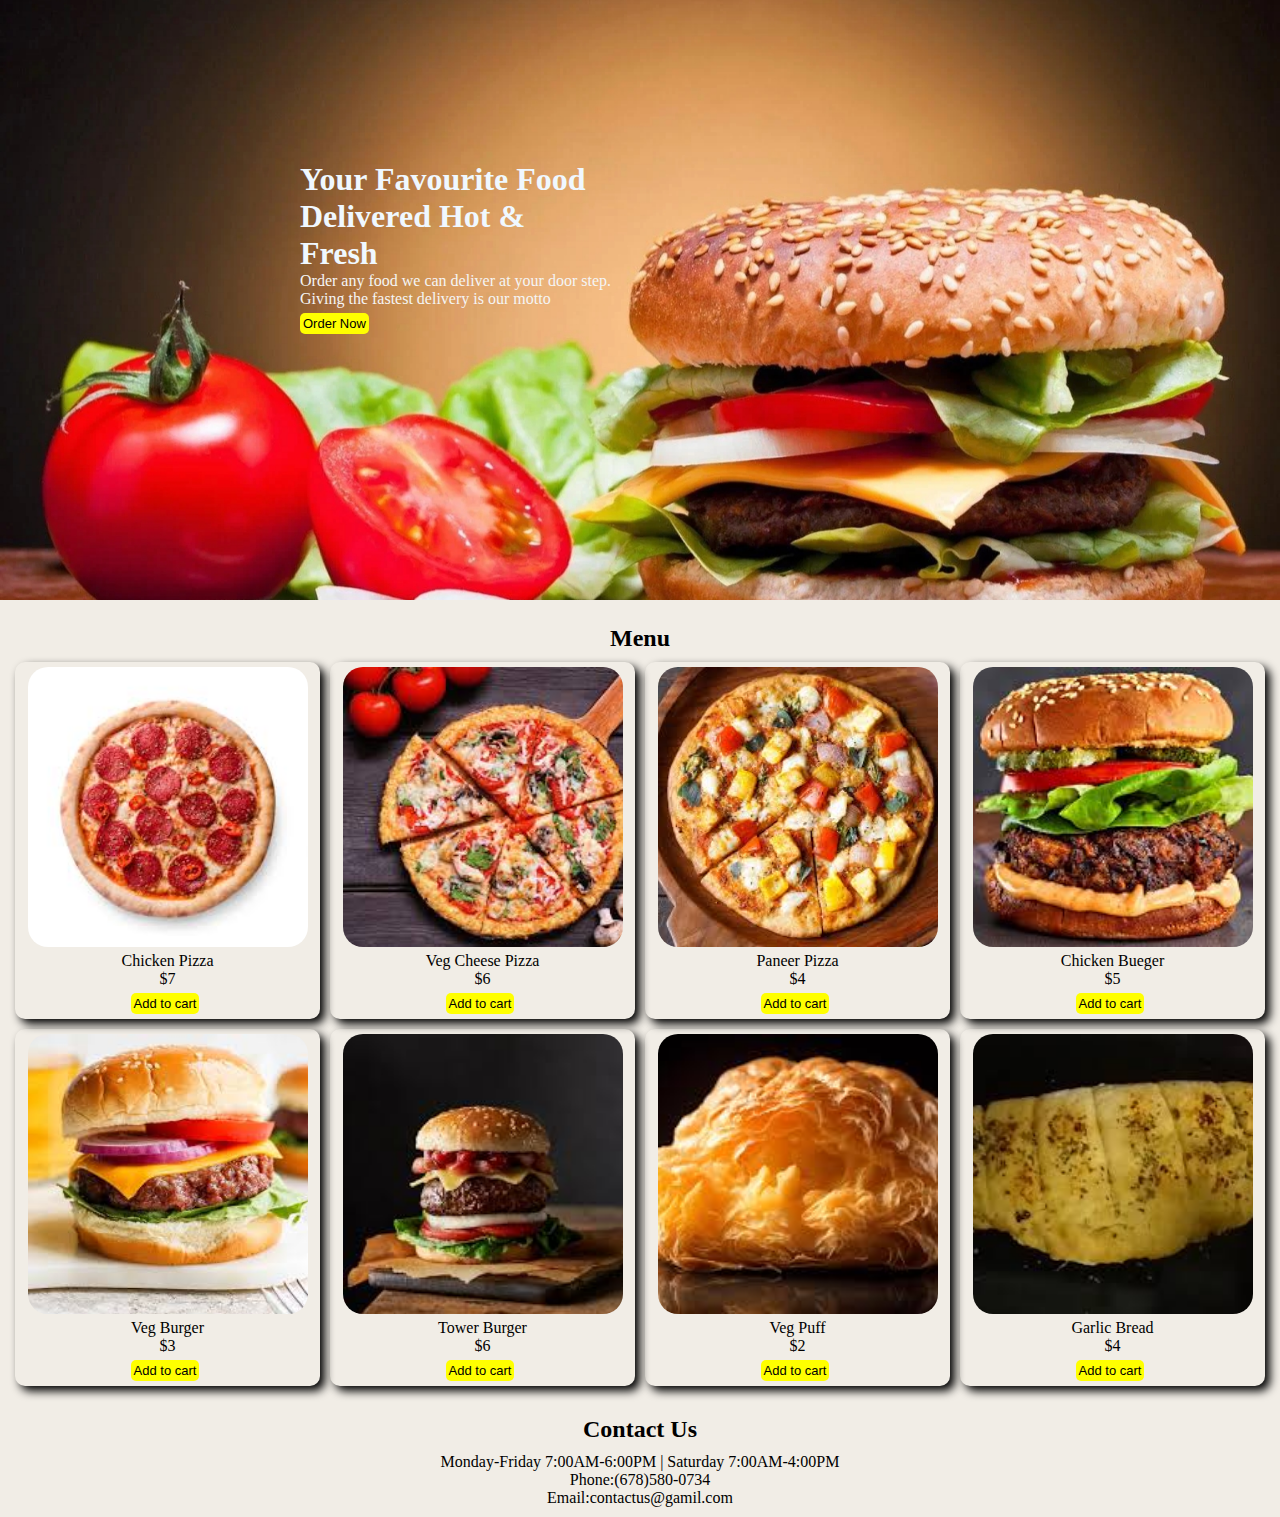
<file: Landingpage/index.html>
<!DOCTYPE html>
<html lang="en">
<head>
    <meta charset="UTF-8">
    <meta http-equiv="X-UA-Compatible" content="IE=edge">
    <meta name="viewport" content="width=device-width, initial-scale=1.0">
    <title>Document</title>
    <link href="style.css" rel="stylesheet">
</head>
<body>
    <div id="land">
        <h1>Your Favourite Food</h1>
        <h1>Delivered Hot &</h1>
        <h1>Fresh</h1>
        <p>Order any food we can deliver at your door step.<br>Giving the fastest delivery is our motto</p>
        <input type="button" value="Order Now">
    </div>
    <div id="menu">
       <h2>Menu</h2>
       <div id="imag">
          <p><img src="./images/pizza1.jpeg">Chicken Pizza<br>$7<input type='button' value='Add to cart'></p>
          <p><img src="./images/pizza2.jpeg">Veg Cheese Pizza<br>$6<input type='button' value='Add to cart'></p>
           <p><img src="./images/pizza3.jpeg">Paneer Pizza<br>$4<input type='button' value='Add to cart'></p>
            <p><img src="./images/burger1.jpeg">Chicken Bueger<br>$5<input type='button' value='Add to cart'></p>
            <p><img src="./images/burger2.jpeg">Veg Burger<br>$3<input type='button' value='Add to cart'></p>
            <p><img src="./images/burger3.jpeg">Tower Burger<br>$6<input type='button' value='Add to cart'></p>
            <p><img src="./images/puff.jpeg">Veg Puff<br>$2<input type='button' value='Add to cart'></p>
            <p><img src="./images/garlic.jpeg">Garlic Bread<br>$4<input type='button' value='Add to cart'></p>
       </div>
    </div>
    <div id="contact">
        <h2>Contact Us</h2>
        <p>Monday-Friday 7:00AM-6:00PM | Saturday 7:00AM-4:00PM</p>
        <p>Phone:(678)580-0734</p>
        <p>Email:<a>contactus@gamil.com</a></p>
    </div>
</body>
</html>
</file>
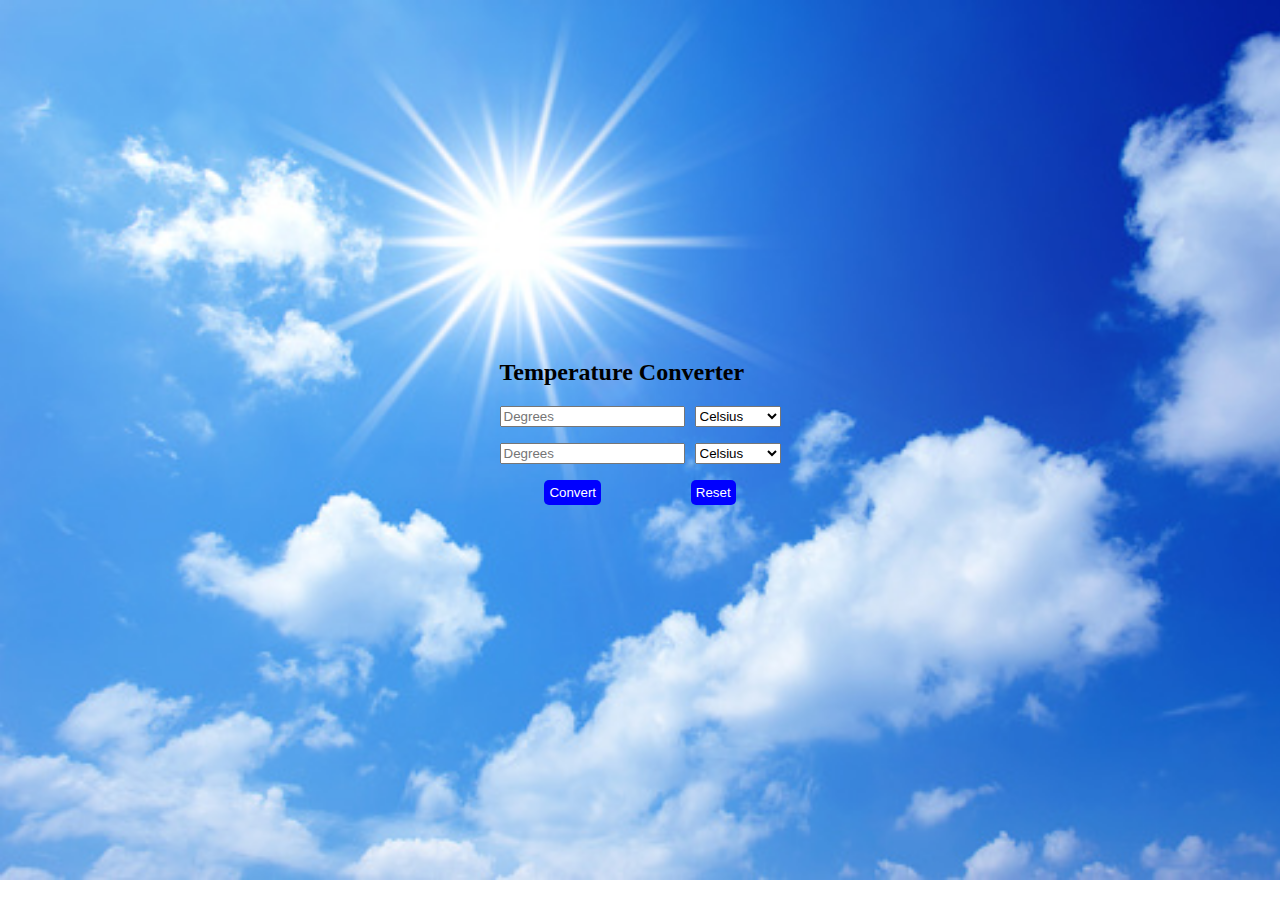
<file: Temperature converter/index.html>
<!DOCTYPE html>
<html lang="en">
<head>
    <meta charset="UTF-8">
    <meta http-equiv="X-UA-Compatible" content="IE=edge">
    <meta name="viewport" content="width=device-width, initial-scale=1.0">
    <title>Document</title>
    <link rel="stylesheet"   href="style.css" >

</head>
<body>
    <div >
        <h2>Temperature Converter</h2>
        <div class="cont">
            <p class="st">
            <input type="number" name="deg" id="deg" placeholder="Degrees">
            <select name="tem">
               <option>Celsius</option>
               <option>Fahrenheit</option>
               <option>Kelvin</option>
             </select></p>
            <p class="st">
            <input type="number" name="disp" id="disp" placeholder="Degrees" readonly>
            <select name="temp">
                <option>Celsius</option>
                <option>Fahrenheit</option>
                <option>Kelvin</option>
            </select></p> 
            <p class="but"><input type="button" id="con" onclick='convert()' value='Convert'><button onclick="reset()">Reset</button></p>
        </div>  
   </div> 
   <script src="index.js"></script>
</body>
</html>
</file>
<file: Landingpage/style.css>
*{
    box-sizing:border-box ;
    margin: 0px 0px;
}
body{
    background-color: rgb(241, 237, 230);
}
h1{
    margin: 0px 0px;
    color:aliceblue;
}
#land{
    height: 600px;
    display:flex;
    flex-direction: column;
    justify-content: center;
    padding-left: 300px;
    padding-bottom: 100px;
    background-image: url(./images/backimage.jpg);
    background-repeat: no-repeat;
    background-size:cover;
}
#menu{
    margin: 10px;
    border-radius: 5px;
    padding: 5px 5px;
}
input{
    max-width: fit-content;
    padding: 3px 3px;
    font-size: small;
    border-radius: 5px;
    border: none;
    background-color: yellow;
    margin: 5px;
    margin-left: 0px;
}
input:hover{
    background-color: yellowgreen;
}
#land p{
    color: whitesmoke;
}
h2{
    text-align: center;
    margin:10px;
}
#imag{
    display: grid;
    grid-template-columns: repeat(auto-fill,minmax(300px,1fr));
    grid-gap:10px;
}
#imag p{
    display: flex;
    font-size: medium;
    flex-direction: column;
    align-items: center;
    text-align: center;
    box-shadow: 5px 5px 10px black;
    border-radius: 10px;
}
img{
    width: 280px;
    height: 280px;
    border-radius: 20px;
    object-fit: cover;
    margin: 5px;
}
#contact p{
    text-align: center;
}
#contact{
    padding: 5px 5px;
    margin: 5px;
}
</file>
<file: Temperature converter/style.css>
*{
    box-sizing: border-box;
}
body{
    height: 96vh;
    background-image: url('./images/sun.jpg');
    background-size: cover;
    background-repeat: no-repeat;
    display: flex;
    justify-content: center;
    align-items: center;
}
.st{
    display: flex;
    gap: 10px;
}
.but{
    display: flex;
    justify-content: space-around;
}
input,select{
    outline: none;
}
button,#con{
    border-radius: 5px;
    border: none;
    padding: 5px 5px;
    background-color: blue;
    color: white;
}
button:hover,#con:hover{
    background-color: rgb(7, 121, 220);
}

h2{
    margin-top: 0px;
}
</file>
